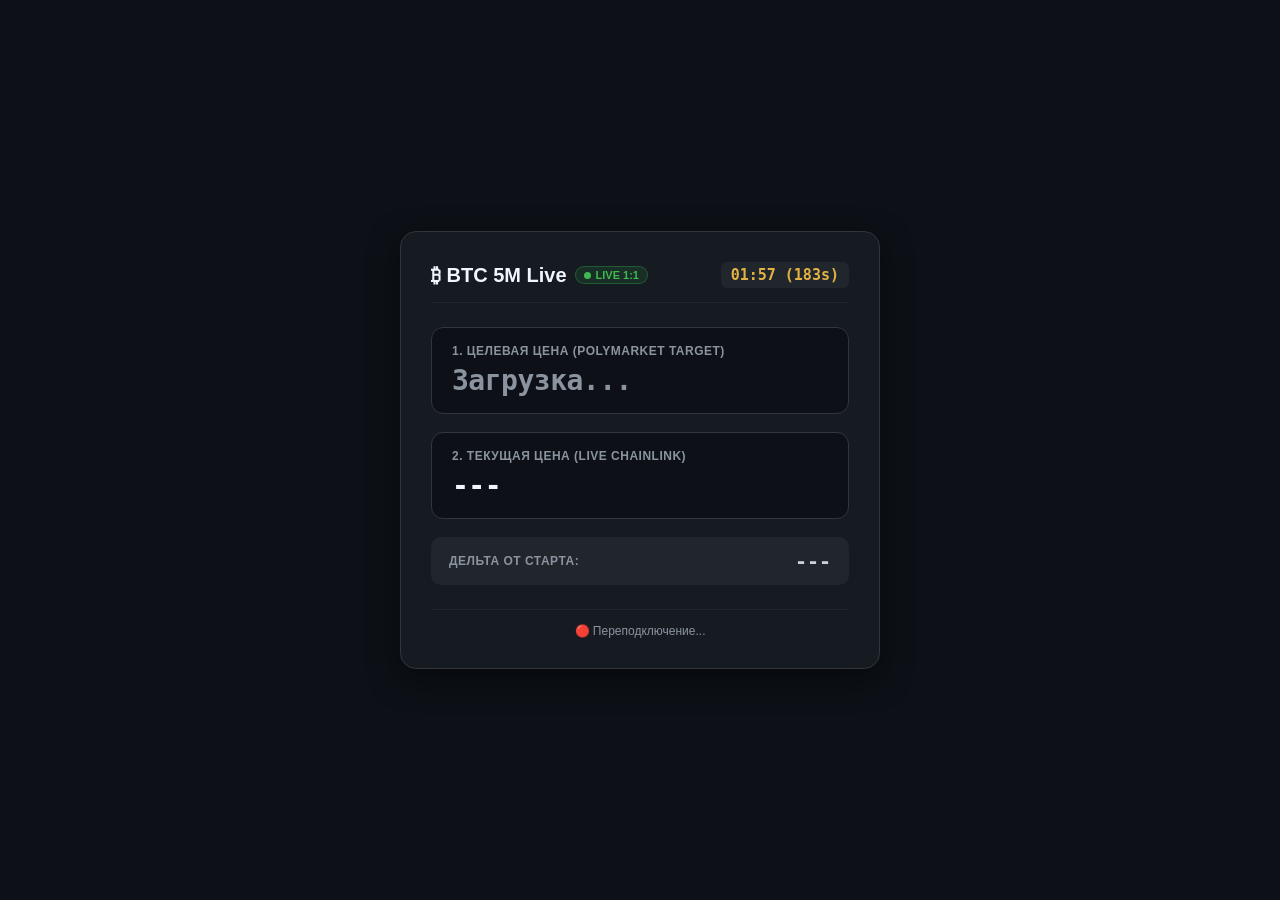
<file: price-1-1/live_btc_polymarket_check.html>
<!DOCTYPE html>
<html lang="ru">
<head>
    <meta charset="UTF-8">
    <meta name="viewport" content="width=device-width, initial-scale=1.0">
    <title>Polymarket BTC 5m - Live Verified Parity</title>
    <style>
        * { box-sizing: border-box; margin: 0; padding: 0; }
        body {
            font-family: -apple-system, BlinkMacSystemFont, 'Segoe UI', Roboto, Helvetica, Arial, sans-serif;
            background-color: #0d1117;
            color: #c9d1d9;
            display: flex;
            justify-content: center;
            align-items: center;
            min-height: 100vh;
            padding: 20px;
        }
        .container {
            background: #161b22;
            border: 1px solid #30363d;
            border-radius: 16px;
            padding: 30px;
            width: 100%;
            max-width: 480px;
            box-shadow: 0 10px 30px rgba(0,0,0,0.5);
        }
        .header {
            display: flex;
            justify-content: space-between;
            align-items: center;
            margin-bottom: 24px;
            border-bottom: 1px solid #21262d;
            padding-bottom: 14px;
        }
        .title {
            font-size: 20px;
            font-weight: 700;
            color: #f0f6fc;
            display: flex;
            align-items: center;
            gap: 8px;
        }
        .badge-live {
            background: rgba(46, 160, 67, 0.15);
            color: #3fb950;
            border: 1px solid rgba(46, 160, 67, 0.4);
            font-size: 11px;
            padding: 2px 8px;
            border-radius: 20px;
            font-weight: 600;
            display: inline-flex;
            align-items: center;
            gap: 5px;
        }
        .dot {
            width: 7px;
            height: 7px;
            background: #3fb950;
            border-radius: 50%;
            animation: pulse 1.5s infinite;
        }
        @keyframes pulse {
            0% { opacity: 1; transform: scale(1); }
            50% { opacity: 0.4; transform: scale(0.8); }
            100% { opacity: 1; transform: scale(1); }
        }
        .time-box {
            font-family: ui-monospace, SFMono-Regular, SF Mono, Menlo, monospace;
            font-size: 15px;
            font-weight: 600;
            color: #e3b341;
            background: #21262d;
            padding: 4px 10px;
            border-radius: 6px;
        }
        .price-section {
            display: flex;
            flex-direction: column;
            gap: 18px;
            margin-bottom: 24px;
        }
        .price-card {
            background: #0d1117;
            border: 1px solid #30363d;
            border-radius: 12px;
            padding: 16px 20px;
        }
        .label {
            font-size: 12px;
            color: #8b949e;
            text-transform: uppercase;
            letter-spacing: 0.5px;
            font-weight: 600;
            margin-bottom: 6px;
        }
        .price-val {
            font-size: 28px;
            font-weight: 700;
            font-family: ui-monospace, SFMono-Regular, monospace;
            letter-spacing: -0.5px;
        }
        .price-start { color: #8b949e; }
        .price-current { color: #f0f6fc; }
        .delta-container {
            display: flex;
            align-items: center;
            justify-content: space-between;
            background: #21262d;
            border-radius: 10px;
            padding: 12px 18px;
        }
        .delta-val {
            font-size: 20px;
            font-weight: 700;
            font-family: ui-monospace, monospace;
        }
        .up { color: #3fb950; }
        .down { color: #f85149; }
        .status-bar {
            font-size: 12px;
            color: #8b949e;
            text-align: center;
            border-top: 1px solid #21262d;
            padding-top: 14px;
        }
    </style>
</head>
<body>

<div class="container">
    <div class="header">
        <div class="title">
            <span>₿ BTC 5M Live</span>
            <span class="badge-live"><span class="dot"></span> LIVE 1:1</span>
        </div>
        <div class="time-box" id="timer">00:00</div>
    </div>

    <div class="price-section">
        <!-- 1. ЦЕЛЕВАЯ ЦЕНА СЕССИИ (STRIKE / OPENPRICE) -->
        <div class="price-card">
            <div class="label">1. Целевая цена (Polymarket Target)</div>
            <div class="price-val price-start" id="targetPrice">Загрузка...</div>
        </div>

        <!-- 2. ТЕКУЩАЯ ЦЕНА В ПРЯМОМ ЭФИРЕ -->
        <div class="price-card">
            <div class="label">2. Текущая цена (Live Chainlink)</div>
            <div class="price-val price-current" id="currentPrice">---</div>
        </div>

        <!-- 3. ДЕЛЬТА (РАЗНИЦА) -->
        <div class="delta-container">
            <div class="label" style="margin: 0;">Дельта от старта:</div>
            <div class="delta-val" id="deltaVal">---</div>
        </div>
    </div>

    <div class="status-bar" id="statusText">Подключение к прямому потоку...</div>
</div>

<script>
    let activeWindowStart = null;
    let targetPrice = null;
    let currentPrice = null;

    // 1. Форматирование цены в $XX,XXX.XX
    function formatUSD(val) {
        if (val === null || val === undefined || isNaN(val)) return '---';
        return '$' + Number(val).toLocaleString('en-US', {
            minimumFractionDigits: 2,
            maximumFractionDigits: 2
        });
    }

    // 2. Обновление UI
    function updateUI() {
        if (targetPrice !== null) {
            document.getElementById('targetPrice').innerText = formatUSD(targetPrice);
        }
        if (currentPrice !== null) {
            document.getElementById('currentPrice').innerText = formatUSD(currentPrice);
        }
        if (currentPrice !== null && targetPrice !== null) {
            const delta = currentPrice - targetPrice;
            const deltaElem = document.getElementById('deltaVal');
            const sign = delta >= 0 ? '▲ +$' : '▼ -$';
            deltaElem.innerText = `${sign}${Math.abs(delta).toFixed(2)}`;
            deltaElem.className = `delta-val ${delta >= 0 ? 'up' : 'down'}`;
        }
    }

    // 3. Запрос официальной начальной цены (openPrice)
    async function loadOfficialTargetPrice(winStartSec) {
        try {
            const winEndSec = winStartSec + 300;
            const startISO = new Date(winStartSec * 1000).toISOString().replace('.000Z', 'Z');
            const endISO = new Date(winEndSec * 1000).toISOString().replace('.000Z', 'Z');
            const targetUrl = `https://api.preddy.trade/crypto/price?symbol=btc&startDate=${startISO}&endDate=${endISO}&twapLookbackSeconds=60`;

            // Запрос через открытый CORS-прокси (чтобы работало при открытии локального HTML файла)
            const proxyUrl = `https://api.allorigins.win/raw?url=${encodeURIComponent(targetUrl)}`;
            const res = await fetch(proxyUrl);
            if (res.ok) {
                const data = await res.json();
                if (data && typeof data.openPrice === 'number' && Number.isFinite(data.openPrice)) {
                    targetPrice = data.openPrice;
                    updateUI();
                    return;
                }
            }
        } catch (err) {
            console.warn("Proxy fetch error, fallback to WebSocket first tick:", err);
        }
    }

    // 4. Таймер и смена 5-минуток
    setInterval(() => {
        const nowSec = Math.floor(Date.now() / 1000);
        const winStartSec = Math.floor(nowSec / 300) * 300;
        const secInWin = nowSec % 300;
        const remSec = 300 - secInWin;
        const m = Math.floor(remSec / 60).toString().padStart(2, '0');
        const s = (remSec % 60).toString().padStart(2, '0');
        document.getElementById('timer').innerText = `${m}:${s} (${secInWin}s)`;

        // При смене 5-минутки запрашиваем новую Целевую цену
        if (activeWindowStart !== winStartSec) {
            activeWindowStart = winStartSec;
            targetPrice = null;
            document.getElementById('targetPrice').innerText = 'Загрузка...';
            loadOfficialTargetPrice(winStartSec);
        }
    }, 1000);

    // 5. Подключение к прямому WebSocket Polymarket RTDS
    function initWebSocket() {
        const ws = new WebSocket('wss://ws-live-data.polymarket.com');

        ws.onopen = () => {
            document.getElementById('statusText').innerText = '🟢 Подключено: wss://ws-live-data.polymarket.com';
            
            // Подписываемся на живой поток цен Chainlink BTC
            ws.send(JSON.stringify({
                action: 'subscribe',
                subscriptions: [
                    {
                        topic: 'crypto_prices_chainlink',
                        type: '*',
                        filters: JSON.stringify({ symbol: 'btc/usd' })
                    }
                ]
            }));

            const nowSec = Math.floor(Date.now() / 1000);
            const winStartSec = Math.floor(nowSec / 300) * 300;
            activeWindowStart = winStartSec;
            loadOfficialTargetPrice(winStartSec);
        };

        ws.onmessage = (event) => {
            if (!event.data || !event.data.trim()) return;
            try {
                const data = JSON.parse(event.data);
                const payload = data?.payload || {};

                // 1. Пачка исторических тиков текущего окна
                if (payload.data && Array.isArray(payload.data) && payload.data.length > 0) {
                    const lastPt = payload.data[payload.data.length - 1];
                    currentPrice = lastPt.value;
                    
                    // Если целевая цена еще не пришла по API, берем начальную точку
                    if (targetPrice === null) {
                        targetPrice = payload.data[0].value;
                    }
                    updateUI();
                    const timeStr = new Date(lastPt.timestamp).toLocaleTimeString();
                    document.getElementById('statusText').innerText = `🟢 Живой тик: ${timeStr} | Цена: $${currentPrice.toFixed(2)}`;
                }

                // 2. Одиночный живой тик (каждую секунду)
                if (payload.value !== undefined && payload.value !== null) {
                    currentPrice = payload.value;
                    
                    // На 0-й секунде нового окна обновляем targetPrice
                    const nowSec = Math.floor(Date.now() / 1000);
                    if ((nowSec % 300) === 0 || targetPrice === null) {
                        targetPrice = currentPrice;
                    }
                    
                    updateUI();
                    const timeStr = new Date(payload.timestamp || Date.now()).toLocaleTimeString();
                    document.getElementById('statusText').innerText = `🟢 Живой тик: ${timeStr} | Цена: $${currentPrice.toFixed(2)}`;
                }
            } catch (err) {
                console.error("Ошибка парсинга WS:", err);
            }
        };

        ws.onclose = () => {
            document.getElementById('statusText').innerText = '🔴 Переподключение...';
            setTimeout(initWebSocket, 2000);
        };
    }

    initWebSocket();
</script>

</body>
</html>
</file>
